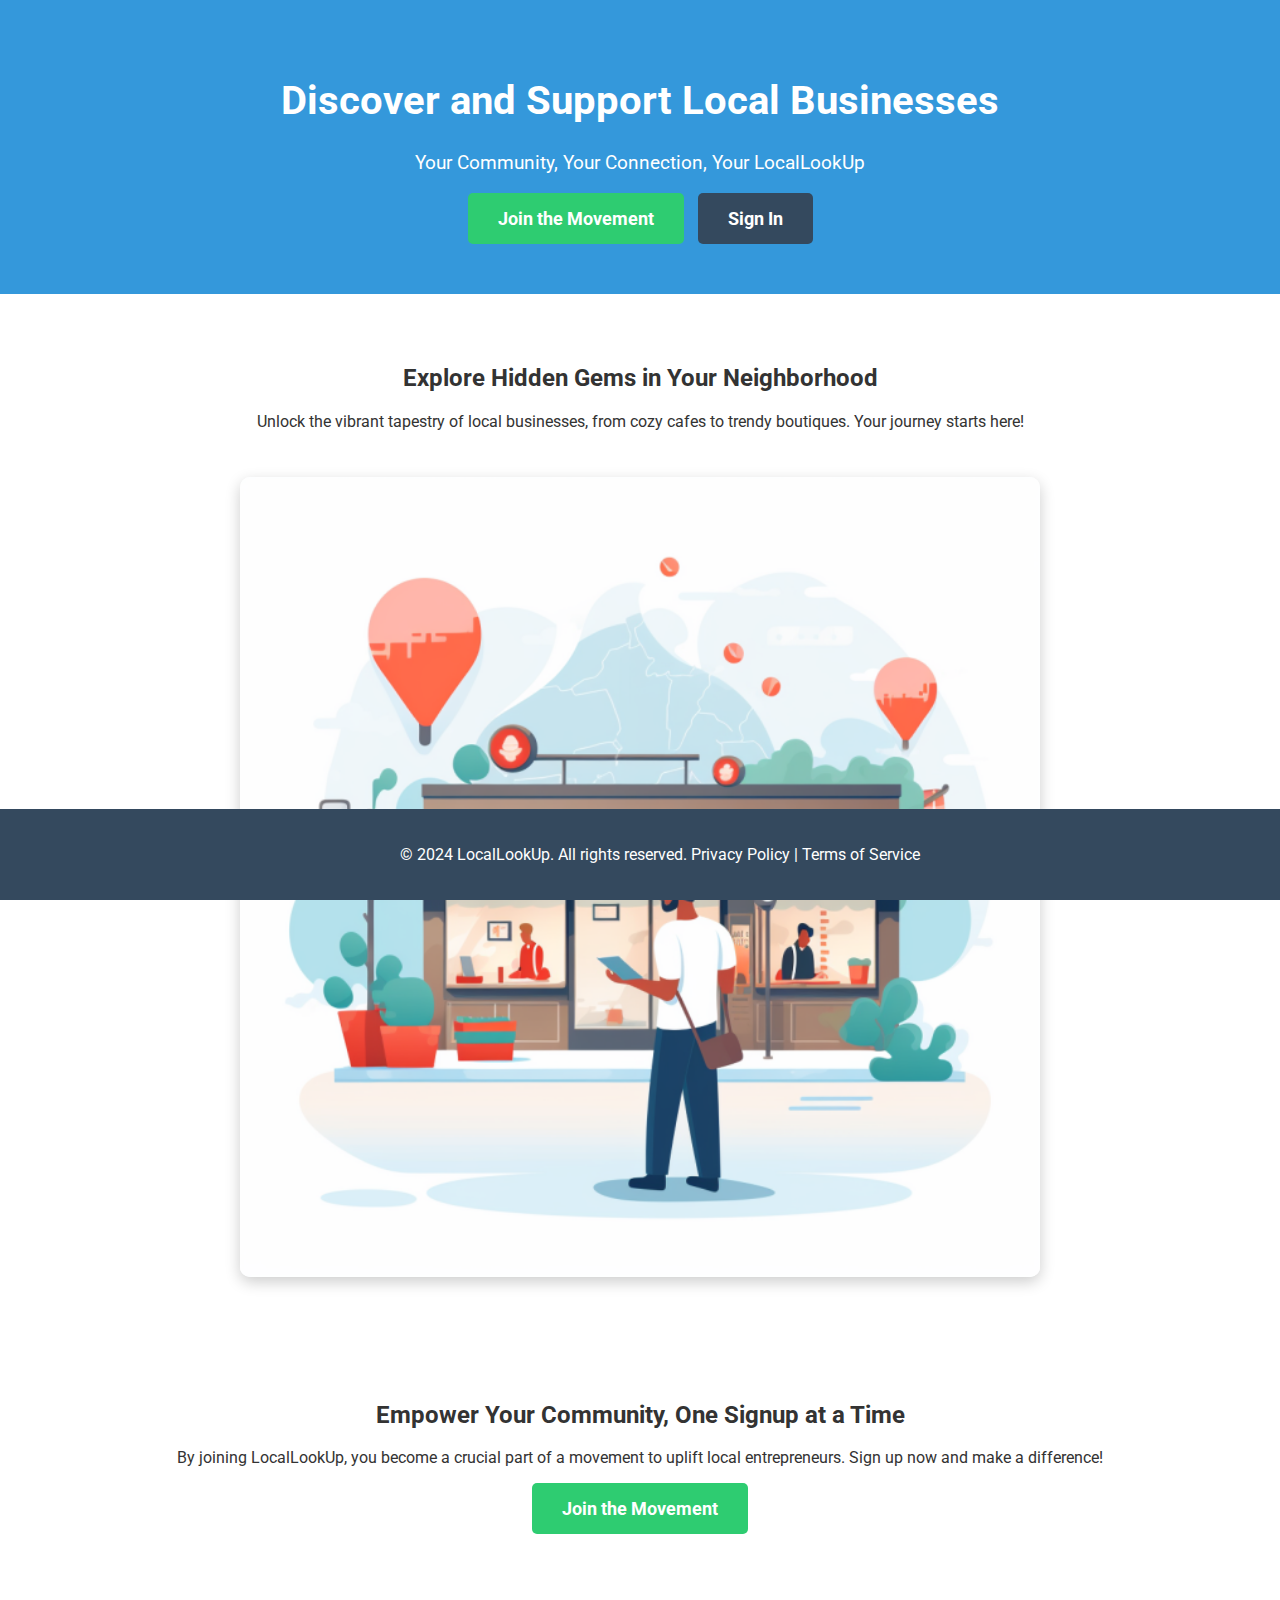
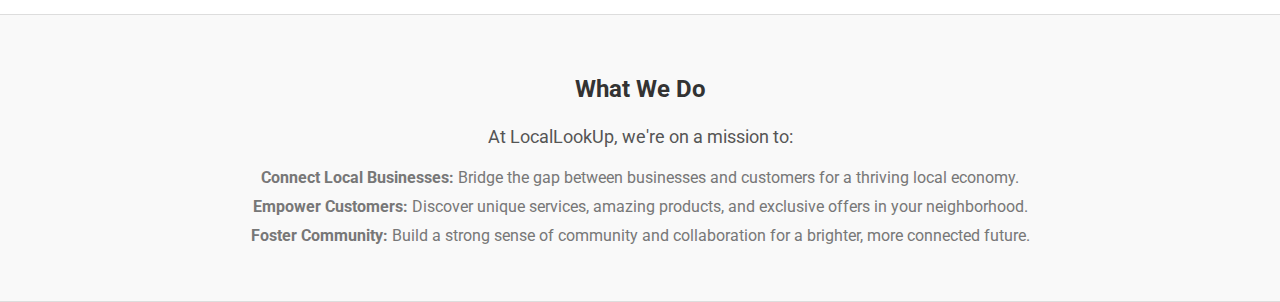
<file: index.html>
<!DOCTYPE html>
<html lang="en">
  <head>
    <meta charset="UTF-8" />
    <meta name="viewport" content="width=device-width, initial-scale=1.0" />
    <title>LocalLookUp - Connect Locally, Thrive Globally</title>
    <link rel="stylesheet" href="css/main.css" />
    <link
      rel="stylesheet"
      href="https://fonts.googleapis.com/css2?family=Roboto:wght@400;700&display=swap"
    />
  </head>
  <body>
    <header>
      <h1>Discover and Support Local Businesses</h1>
      <p>Your Community, Your Connection, Your LocalLookUp</p>
      <a href="#" class="signup-button">Join the Movement</a>
      <a href="#" class="signin-button" onclick="navigateToExistingCustomers()"
        >Sign In</a
      >
    </header>

    <section class="discover-local">
      <h2>Explore Hidden Gems in Your Neighborhood</h2>
      <p>
        Unlock the vibrant tapestry of local businesses, from cozy cafes to
        trendy boutiques. Your journey starts here!
      </p>
      <img
        src="images/business-finder.webp"
        alt="Business Finder"
        class="landing-image"
      />
    </section>

    <section class="support-local">
      <h2>Empower Your Community, One Signup at a Time</h2>
      <p>
        By joining LocalLookUp, you become a crucial part of a movement to
        uplift local entrepreneurs. Sign up now and make a difference!
      </p>
      <a href="#" class="signup-button">Join the Movement</a>
    </section>

    <section class="what-we-do">
      <h2>What We Do</h2>
      <p>At LocalLookUp, we're on a mission to:</p>
      <ul>
        <li>
          <strong>Connect Local Businesses:</strong> Bridge the gap between
          businesses and customers for a thriving local economy.
        </li>
        <li>
          <strong>Empower Customers:</strong> Discover unique services, amazing
          products, and exclusive offers in your neighborhood.
        </li>
        <li>
          <strong>Foster Community:</strong> Build a strong sense of community
          and collaboration for a brighter, more connected future.
        </li>
      </ul>
    </section>

    <footer>
      <p>
        &copy; 2024 LocalLookUp. All rights reserved.
        <a href="#">Privacy Policy</a> | <a href="#">Terms of Service</a>
      </p>
    </footer>

    <script src="javascript/main.js"></script>
  </body>
</html>
</file>
<file: css/main.css>
body {
  font-family: "Roboto", sans-serif;
  margin: 0;
  padding: 0;
  box-sizing: border-box;
  color: #333;
}

header {
  background-color: #3498db;
  color: #fff;
  padding: 50px;
  text-align: center;
}

header h1 {
  font-size: 2.5em;
}

header p {
  font-size: 1.2em;
  margin-top: 20px;
}

section {
  padding: 50px;
  text-align: center;
}

.signup-button {
  display: inline-block;
  padding: 15px 30px;
  font-size: 18px;
  font-weight: 700;
  text-decoration: none;
  background-color: #2ecc71;
  color: #fff;
  border-radius: 5px;
  transition: background-color 0.3s ease-in-out;
}

.signup-button:hover {
  background-color: #27ae60;
}

.landing-image {
  width: 100%;
  max-width: 800px;
  height: auto;
  margin-top: 30px;
  border-radius: 10px;
  box-shadow: 0 5px 15px rgba(0, 0, 0, 0.2);
}

.what-we-do,
.why-choose-us {
  background-color: #f9f9f9;
  margin-top: 30px;
  padding: 40px 0;
  border-top: 1px solid #ddd;
  border-bottom: 1px solid #ddd;
}

.what-we-do h2,
.why-choose-us h2 {
  color: #333;
  margin-bottom: 20px;
}

.what-we-do p,
.why-choose-us p {
  font-size: 18px;
  color: #555;
  line-height: 1.5;
}

.what-we-do ul,
.why-choose-us ul {
  list-style-type: none;
  padding: 0;
}

.what-we-do li,
.why-choose-us li {
  font-size: 16px;
  color: #777;
  margin-bottom: 10px;
}

footer {
  background-color: #34495e;
  color: #fff;
  text-align: center;
  padding: 20px;
  position: fixed;
  bottom: 0;
  width: 100%;
}

footer a {
  color: #fff;
  text-decoration: none;
}

footer a:hover {
  text-decoration: underline;
}
.signin-button {
  display: inline-block;
  padding: 15px 30px;
  font-size: 18px;
  font-weight: 700;
  text-decoration: none;
  background-color: #34495e;
  color: #fff;
  border-radius: 5px;
  margin-left: 10px;
  transition: background-color 0.3s ease-in-out;
}

.signin-button:hover {
  background-color: #2c3e50;
}
</file>
